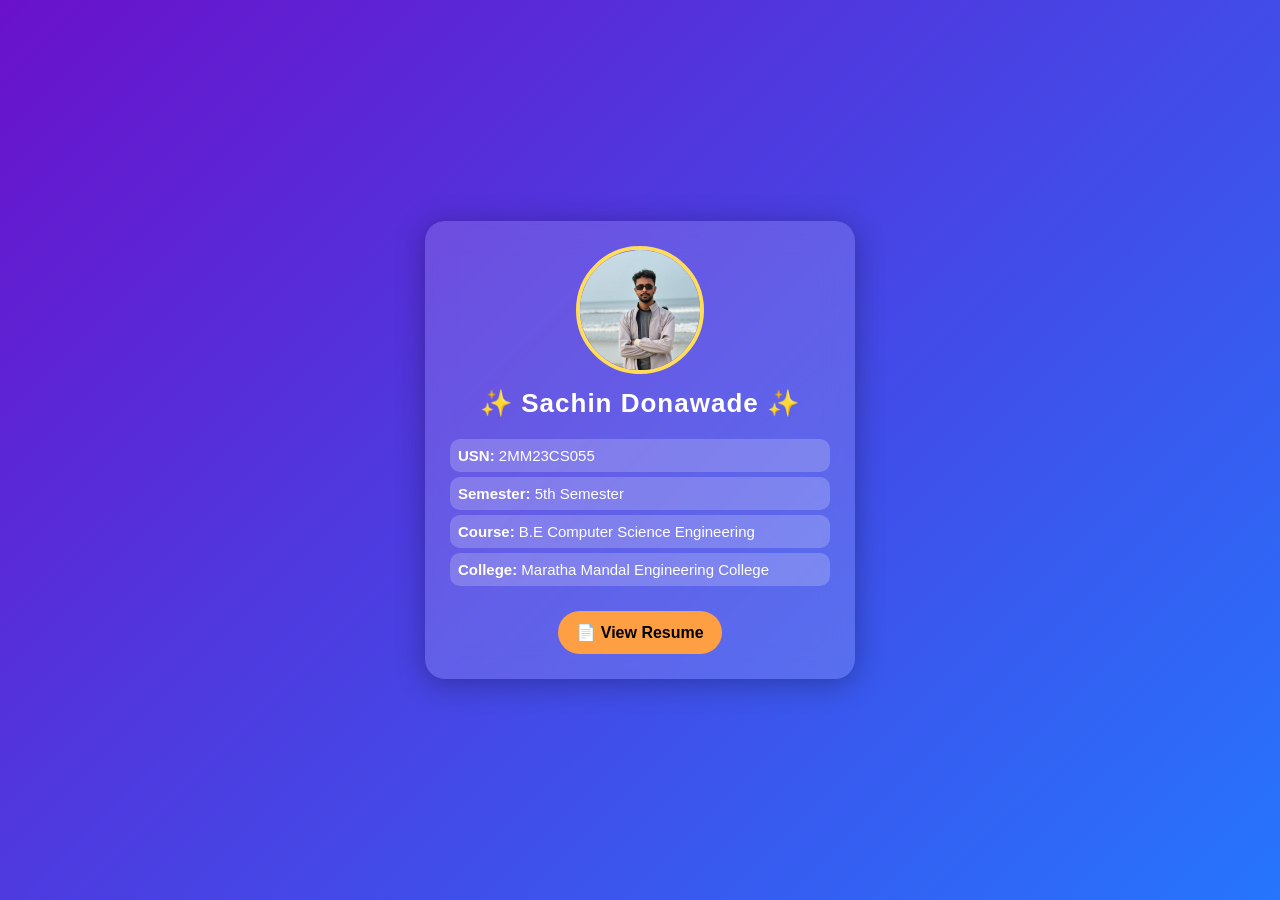
<file: index.html>
<!DOCTYPE html>
<html lang="en">
<head>
  <meta charset="UTF-8">
  <meta name="viewport" content="width=device-width, initial-scale=1.0">
  <title>Sachin's Portfolio</title>

  <style>
    body {
      margin: 0;
      font-family: Poppins, sans-serif;
      background: linear-gradient(135deg, #6A11CB, #2575FC);
      display: flex;
      justify-content: center;
      align-items: center;
      height: 100vh;
      color: white;
    }

    .box {
      width: 380px;
      background: rgba(255,255,255,0.15);
      backdrop-filter: blur(15px);
      padding: 25px;
      border-radius: 20px;
      text-align: center;
      box-shadow: 0px 4px 30px rgba(0,0,0,0.3);
      animation: fadeIn 1s ease-in-out;
    }

    @keyframes fadeIn {
      from { opacity: 0; transform: scale(0.9); }
      to { opacity: 1; transform: scale(1); }
    }

    .profile-photo {
      width: 120px;
      height: 120px;
      border-radius: 50%;
      object-fit: cover;
      border: 4px solid #ffdd59;
      margin-bottom: 10px;
      transition: 0.3s;
    }

    .profile-photo:hover {
      transform: scale(1.1);
    }

    h1 {
      margin-top: 0;
      font-size: 26px;
      letter-spacing: 1px;
      font-weight: 700;
    }

    .info {
      text-align: left;
      margin-top: 20px;
    }

    .info p {
      background: rgba(255,255,255,0.2);
      padding: 8px;
      border-radius: 10px;
      margin: 5px 0;
      font-size: 15px;
    }

    .btn {
      margin-top: 20px;
      background: #ff9f43;
      border: none;
      padding: 12px 18px;
      border-radius: 25px;
      font-size: 16px;
      cursor: pointer;
      color: #000;
      font-weight: bold;
      transition: 0.3s;
    }

    .btn:hover {
      background: #ffa801;
      transform: translateY(-3px);
    }
  </style>
</head>
<body>

  <div class="box">
    <img src="my photo.jpg" alt="Profile" class="profile-photo">
    <h1>✨ Sachin Donawade ✨</h1>

    <div class="info">
      <p><strong>USN:</strong> 2MM23CS055</p>
      <p><strong>Semester:</strong> 5th Semester</p>
      <p><strong>Course:</strong> B.E Computer Science Engineering</p>
      <p><strong>College:</strong> Maratha Mandal Engineering College</p>
    </div>

    <button class="btn" onclick="location.href='resume.html'">📄 View Resume</button>
  </div>

</body>
</html>
</file>
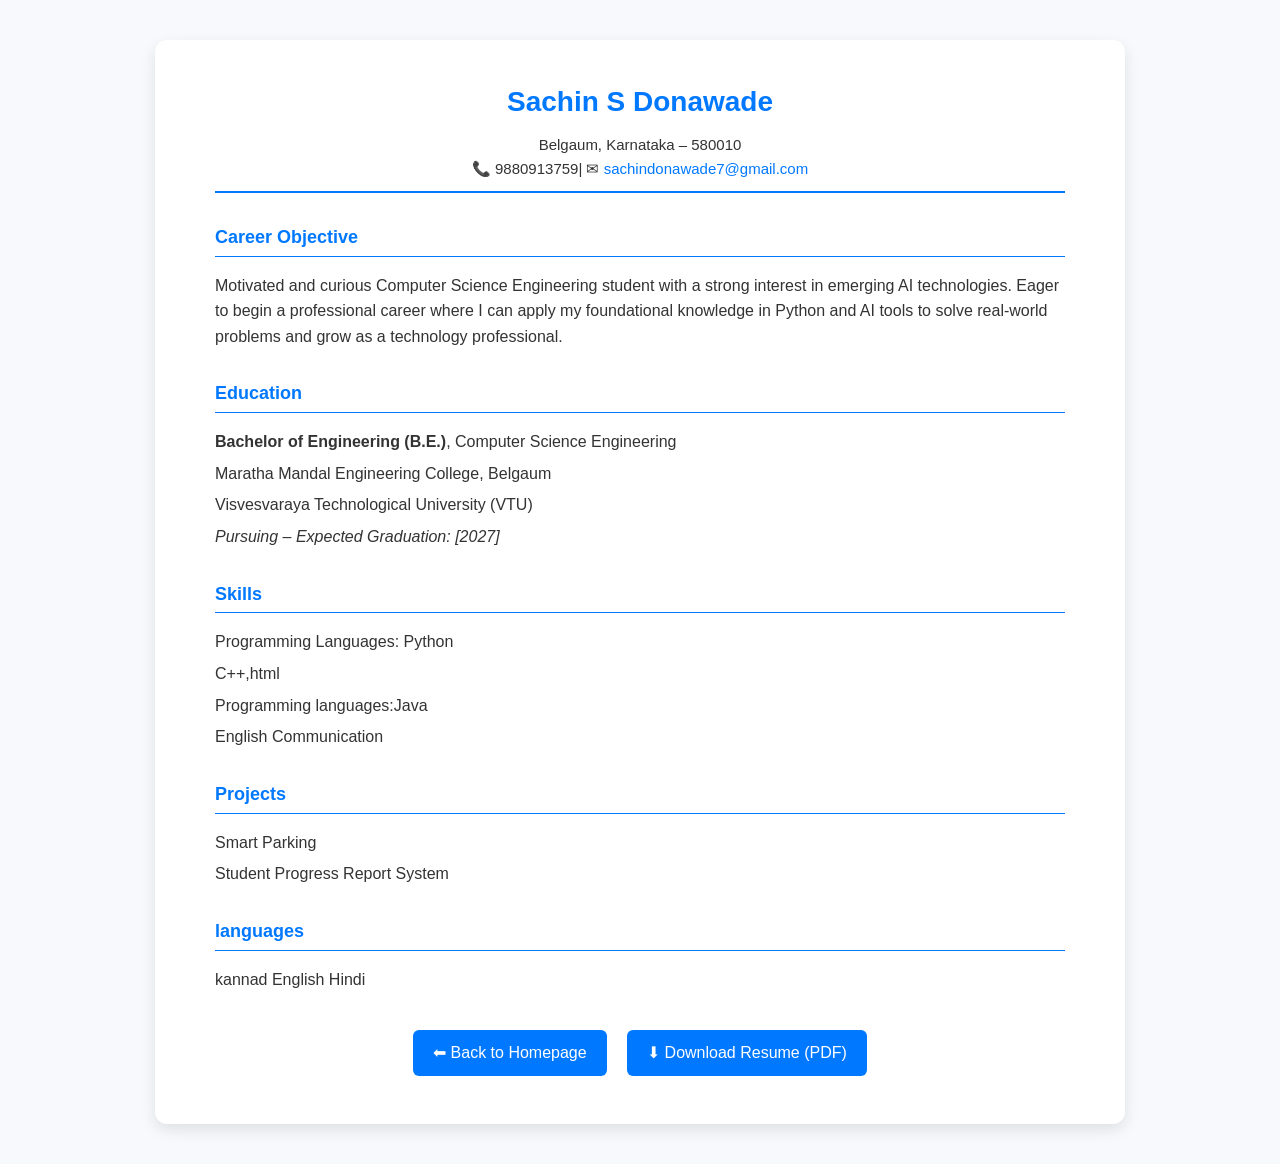
<file: resume.html>
<!DOCTYPE html>
<html lang="en">
<head>
  <meta charset="UTF-8">
  <meta name="viewport" content="width=device-width, initial-scale=1.0">
  <title>Resume - Sachin S Donawade</title>
  <link rel="stylesheet" href="style.css">
  <script defer src="script.js"></script>
  <style>
    body {
      background: #f7f9fc;
      color: #333;
      font-family: "Poppins", sans-serif;
      margin: 0;
      padding: 40px 0;
    }

    .resume-container {
      max-width: 850px;
      background: #fff;
      margin: auto;
      padding: 40px 60px;
      border-radius: 12px;
      box-shadow: 0 6px 15px rgba(0, 0, 0, 0.1);
      text-align: left;
      line-height: 1.6;
    }

    .resume-header {
      text-align: center;
      margin-bottom: 25px;
      border-bottom: 2px solid #0078ff;
      padding-bottom: 10px;
    }

    .resume-header h1 {
      margin: 0;
      color: #0078ff;
      font-size: 28px;
    }

    .contact-info {
      font-size: 15px;
      margin-top: 8px;
    }

    .contact-info a {
      color: #0078ff;
      text-decoration: none;
    }

    h2 {
      color: #0078ff;
      border-bottom: 1px solid #0078ff;
      padding-bottom: 4px;
      margin-top: 30px;
      font-size: 18px;
    }

    ul {
      list-style: none;
      padding: 0;
    }

    ul li {
      margin-bottom: 6px;
    }

    .buttons {
      margin-top: 30px;
      text-align: center;
    }

    .btn {
      display: inline-block;
      background: #0078ff;
      color: #fff;
      padding: 10px 20px;
      border-radius: 6px;
      text-decoration: none;
      font-weight: 500;
      margin: 8px;
      transition: background 0.3s;
    }

    .btn:hover {
      background: #005fcc;
    }
  </style>
</head>
<body>
  <div class="resume-container" id="resumeContent">

    <div class="resume-header">
      <h1>Sachin S Donawade</h1>
      <div class="contact-info">
        Belgaum, Karnataka – 580010 <br>
        📞 9880913759| ✉ 
        <a href="mailto:sachindonawade7@gmail.com">sachindonawade7@gmail.com</a><br>
         
        </a>
      </div>
    </div>

    <h2>Career Objective</h2>
    <p>
      Motivated and curious Computer Science Engineering student with a strong interest in emerging AI technologies. 
      Eager to begin a professional career where I can apply my foundational knowledge in Python and AI tools to solve 
      real-world problems and grow as a technology professional.
    </p>

    <h2>Education</h2>
    <ul>
      <li><strong>Bachelor of Engineering (B.E.)</strong>, Computer Science Engineering</li>
      <li>Maratha Mandal Engineering College, Belgaum</li>
      <li>Visvesvaraya Technological University (VTU)</li>
      <li><em>Pursuing – Expected Graduation: [2027]</em></li>
    </ul>

    <h2>Skills</h2>
    <ul>
      <li>Programming Languages: Python</li>
      <li>C++,html</li>
      <li>Programming languages:Java</li>
      <li>English Communication</li>
    </ul>

    
    <h2>Projects</h2>
    <ul>
      <li>Smart Parking</li>
      <li>Student Progress Report System</li>
    </ul>

    <h2>languages</h2>
    <ul>
      <li>kannad English Hindi</li>
    </ul>

    <div class="buttons">
      <a href="index.html" class="btn">⬅ Back to Homepage</a>
      <a href="#" class="btn" id="downloadBtn">⬇ Download Resume (PDF)</a>
    </div>

  </div>
</body>
</html>
</file>
<file: style.css>
body {
  font-family: 'Poppins', sans-serif;
  background: linear-gradient(120deg, #f3f4f6, #cce7ff);
  color: #333;
  margin: 0;
  padding: 0;
  text-align: center;
}

.container, .resume-container {
  max-width: 700px;
  margin: 50px auto;
  background: white;
  padding: 30px;
  border-radius: 15px;
  box-shadow: 0 4px 10px rgba(0,0,0,0.1);
}

.profile-photo {
  width: 150px;
  height: 150px;
  border-radius: 50%;
  object-fit: cover;
  margin: 20px 0;
  border: 3px solid #0078ff;
}

.resume-btn, .back-btn {
  background: #0078ff;
  color: white;
  padding: 12px 25px;
  border: none;
  border-radius: 8px;
  cursor: pointer;
  text-decoration: none;
  font-size: 16px;
}

.resume-btn:hover, .back-btn:hover {
  background: #005fcc;
}
</file>
